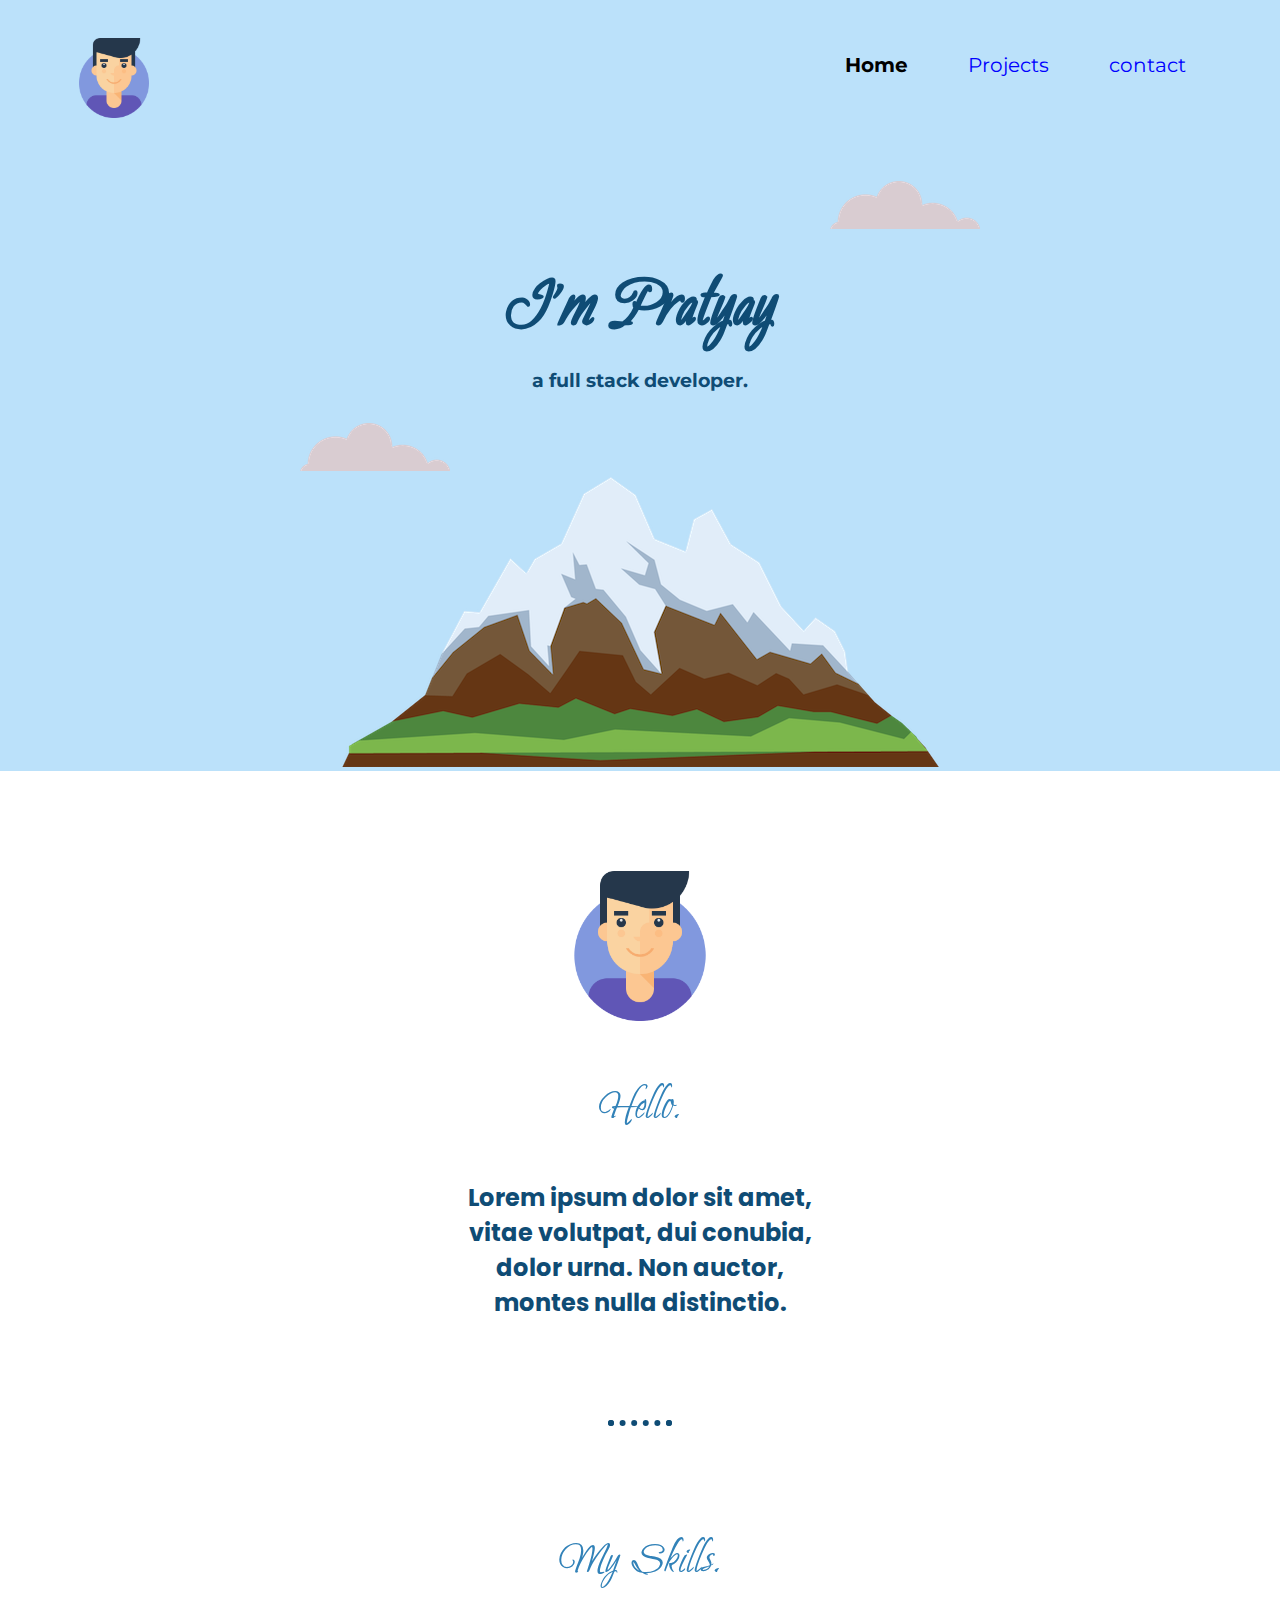
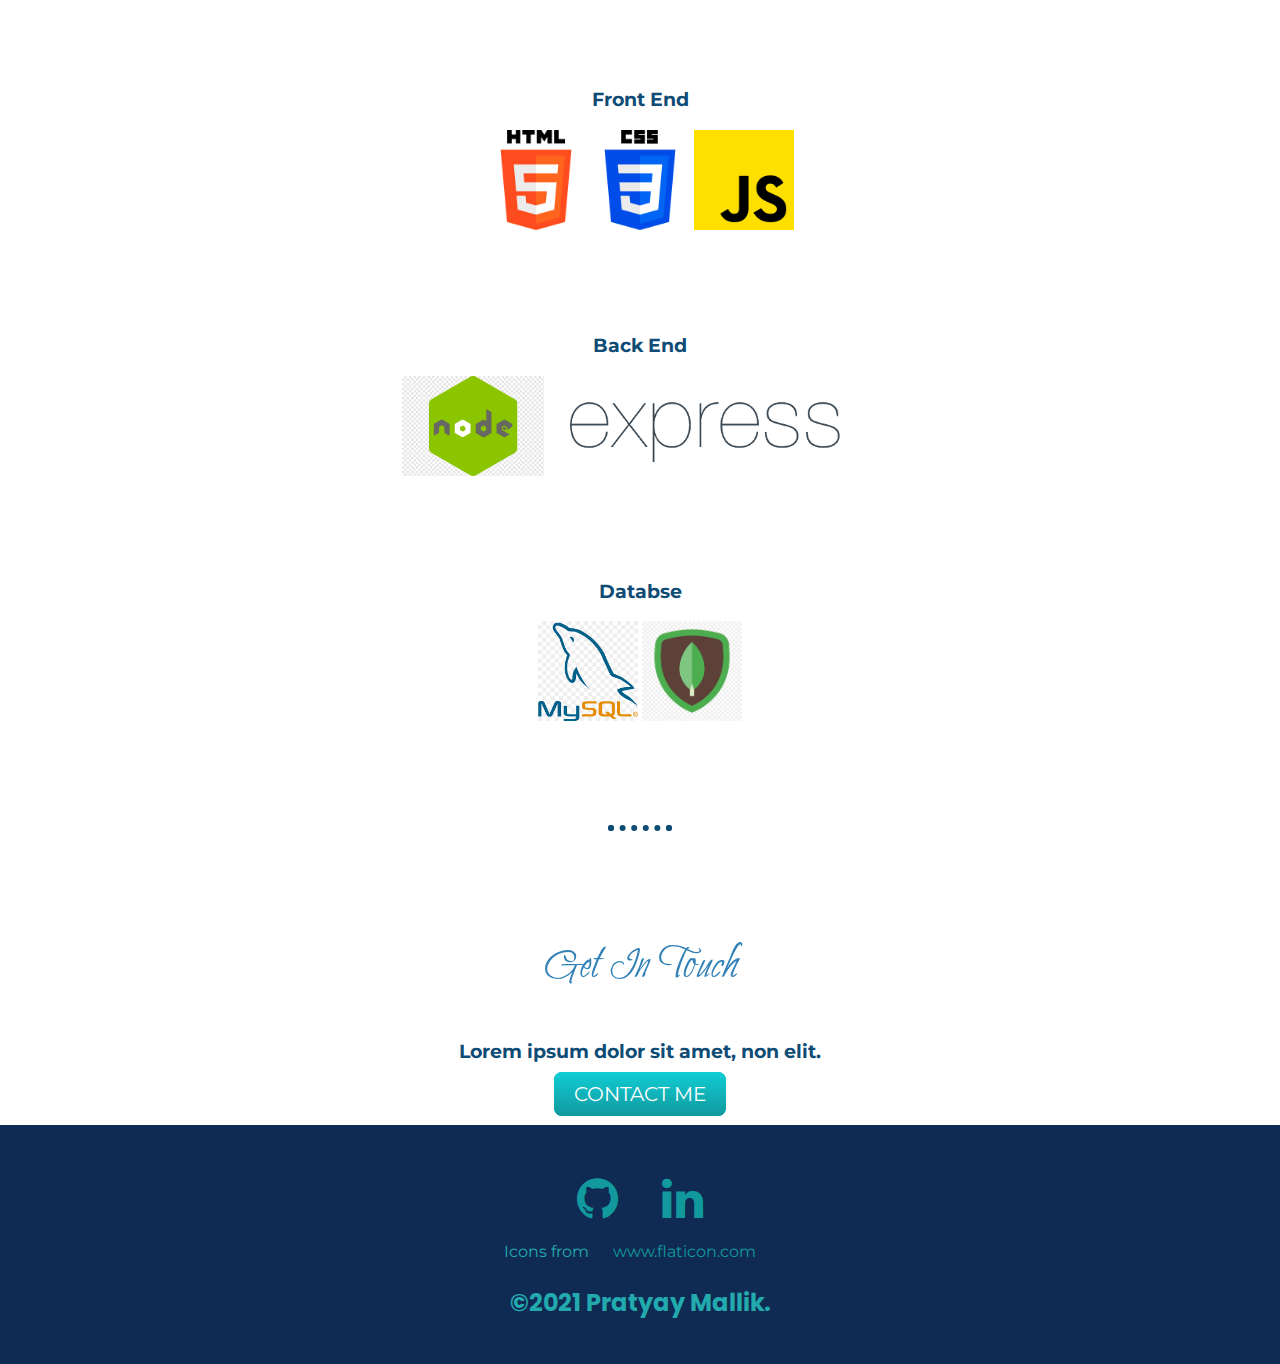
<file: index.html>
<!DOCTYPE html>
<html lang="en">
<head>
    <meta charset="UTF-8">
    <meta http-equiv="X-UA-Compatible" content="IE=edge">
    <meta name="viewport" content="width=device-width, initial-scale=1.0">
    <link rel="stylesheet" href="css/styles.css">
    <link rel="icon" href="favicon.png">

    <link rel="stylesheet" href="https://cdnjs.cloudflare.com/ajax/libs/font-awesome/4.7.0/css/font-awesome.min.css">

    <link rel="preconnect" href="https://fonts.googleapis.com">
    <link rel="preconnect" href="https://fonts.gstatic.com" crossorigin>
    <link href="https://fonts.googleapis.com/css2?family=Montserrat&family=Petemoss&family=Poppins:wght@200&display=swap" rel="stylesheet">
    <title>Pratyay</title>
</head>
<body>
  <header>
    <img class="nav-icon" src="images/pratyay.png">
  <nav>
    <ul>
      <li><a href="#contact">contact</a></li>
      <li><a href="pages/projects.html">Projects</a></li>
      <li><a class="active" href="#home">Home</a></li>
    </ul>
  </nav>
  </header>
    <div class="top-container">
        <img class="top-cloud" src="images/cloud.png" alt="cloud">
        <div class="title-text">
          <h1>I'm Pratyay</h1>
          <h3>a full stack developer.</h3>
        </div>
        <img class="bottom-cloud" src="images/cloud.png" alt="cloud">
        <img class="mountain" src="images/mountain.png" alt="mountain-img">
    </div>
    <div class="middle-container">
        <div class="profile">
          <img class="profile-image" src="images/pratyay.png" alt="">
          <h2>Hello.</h2>
          <p class="intro">Lorem ipsum dolor sit amet, vitae volutpat, dui conubia, dolor urna. Non auctor, montes nulla distinctio.</p>
        </div>
        <hr>
        <div class="skills">
          <h2>My Skills.</h2>
          <div class="skill-row">
            <h3>Front End</h3>
            <img class="skill-image" src="images/html-5.png" alt="">
            <img class="skill-image" src="images/css-3.png" alt="">
            <img class="skill-image" src="images/js.png" alt="">
            
            <div class="skill-row">
                <h3>Back End</h3>
              <img class="skill-image" src="images/node-js.png" alt="">
              <img class="skill-image" src="images/Expressjs.png" alt="">
            
              <div class="skill-row">
                <h3>Databse</h3>
                <img class="skill-image" src="images/mysql.png" alt="">
                <img class="skill-image" src="images/mongo.jpg" alt="">
            
            
          </div>
          
        </div>

        <hr>
        <div id="contact">
        <div class="contact-me">
          <h2>Get In Touch</h2>
          <h3>Lorem ipsum dolor sit amet, non elit.</h3>
          <a class="btn" href="mailto:name@email.com">CONTACT ME</a>
        </div>
      </div>
    </div>
      <br>
      
      <div class="bottom-container">
        <a class="footer-link" href="https://www.linkedin.com/"><i class="fa fa-github fa-3x"></i></a>
        <a class="footer-link" href="https://twitter.com/"><i class="fa fa-linkedin fa-3x"></i></a>
        <br><br>
        <div>Icons from <a href="https://www.flaticon.com/" title="Flaticon">www.flaticon.com</a></div>
        <p>©2021 Pratyay Mallik.</p>
      </div>
      
    
    
</body>
</html>
</file>
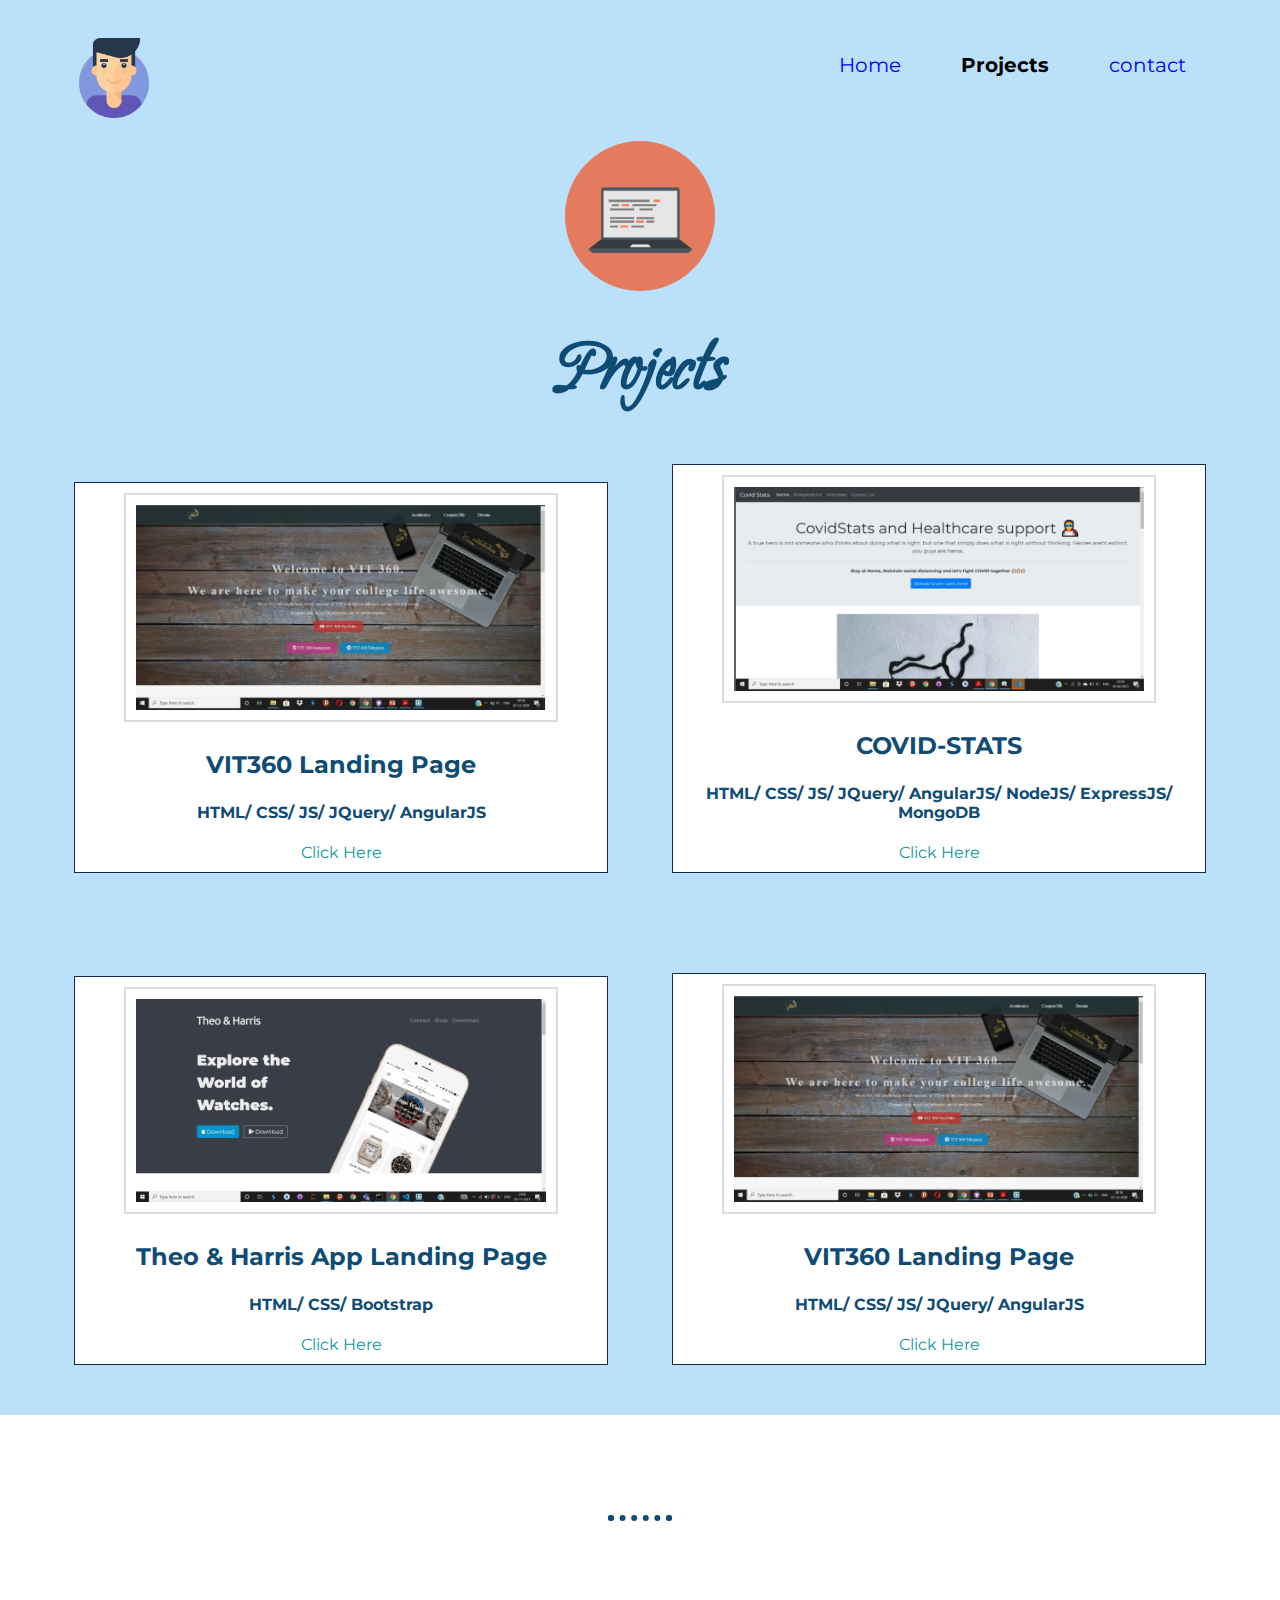
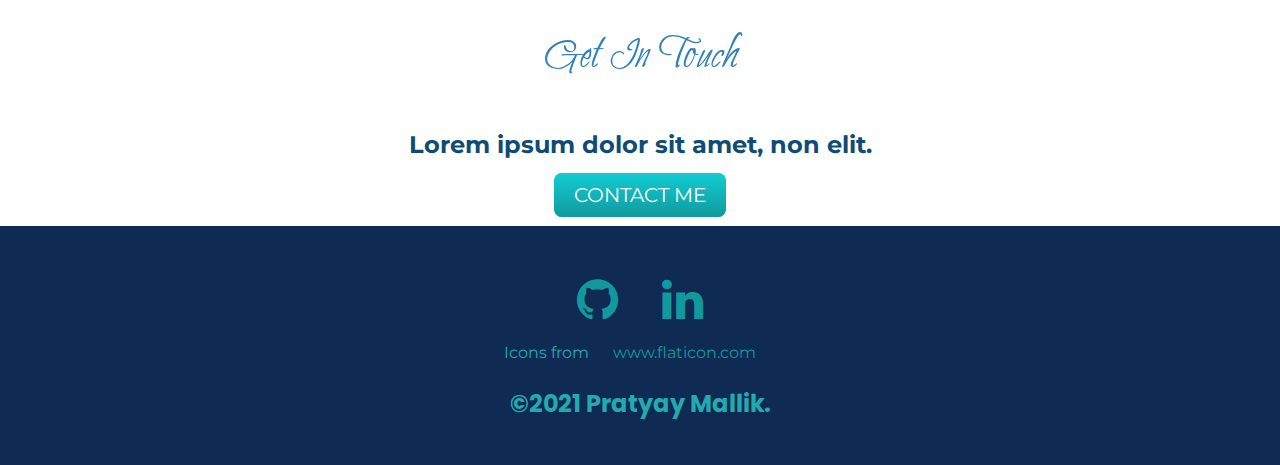
<file: pages/projects.html>
<!DOCTYPE html>
<html lang="en">
<head>
    <meta charset="UTF-8">
    <meta http-equiv="X-UA-Compatible" content="IE=edge">
    <meta name="viewport" content="width=device-width, initial-scale=1.0">
    <link rel="stylesheet" href="../css/styles.css">
    <link rel="stylesheet" href="project-style.css">
    <link rel="icon" href="../favicon.png">

    <link rel="stylesheet" href="https://cdnjs.cloudflare.com/ajax/libs/font-awesome/4.7.0/css/font-awesome.min.css">

    <link rel="preconnect" href="https://fonts.googleapis.com">
    <link rel="preconnect" href="https://fonts.gstatic.com" crossorigin>
    <link href="https://fonts.googleapis.com/css2?family=Montserrat&family=Petemoss&family=Poppins:wght@200&display=swap" rel="stylesheet">
    <title>Pratyay</title>
</head>
<body>
  <header>
    <img class="nav-icon" src="../images/pratyay.png">
  <nav>
    <ul>
      <li><a href="#contact">contact</a></li>
      <li><a class="active" href="#">Projects</a></li>
      <li><a  href="../index.html">Home</a></li>
    </ul>
  </nav>
  </header>
    <div class="top-container">
        <img class="profile-image" src="../images/computer.png" alt="">
        <h1>Projects</h1>
        
    </div>
    <div class="middle-container">
        <div class="project">
            <img class="project-image" src="project-images/vit360.PNG">
            <h3>VIT360 Landing Page</h3>
            <h4>HTML/ CSS/ JS/ JQuery/ AngularJS</h4>
            <a href="http://vit360.me/">Click Here</a>

        </div>
        <div class="project">
            <img class="project-image" src="project-images/covid-stat.PNG">
            <h3>COVID-STATS</h3>
            <h4>HTML/ CSS/ JS/ JQuery/ AngularJS/ NodeJS/ ExpressJS/ MongoDB</h4>
            <a href="http://github.com/PratyayMallik1006/Covid-Stats">Click Here</a>

        </div>
        <div class="project">
            <img class="project-image" src="project-images/TH-landing.PNG">
            <h3>Theo & Harris App Landing Page</h3>
            <h4>HTML/ CSS/ Bootstrap</h4>
            <a href="http://vit360.me/App-landing-page/">Click Here</a>
        </div>
        <div class="project">
          <img class="project-image" src="project-images/vit360.PNG">
          <h3>VIT360 Landing Page</h3>
          <h4>HTML/ CSS/ JS/ JQuery/ AngularJS</h4>
          <a href="http://vit360.me/">Click Here</a>

        </div>
          
    </div>

        <hr>
        <div id="contact">
        <div class="contact-me">
          <h2>Get In Touch</h2>
          <h3>Lorem ipsum dolor sit amet, non elit.</h3>
          <a class="btn" href="mailto:name@email.com">CONTACT ME</a>
        </div>
      </div>
    </div>
      <br>
      
      <div class="bottom-container">
        <a class="footer-link" href="https://www.linkedin.com/"><i class="fa fa-github fa-3x"></i></a>
        <a class="footer-link" href="https://twitter.com/"><i class="fa fa-linkedin fa-3x"></i></a>
        <br><br>
        <div>Icons from <a href="https://www.flaticon.com/" title="Flaticon">www.flaticon.com</a></div>
        <p>©2021 Pratyay Mallik.</p>
      </div>
      
    
    
</body>
</html>
</file>
<file: css/styles.css>
body{
    margin: 0;
    text-align: center;
    font-family: 'Montserrat', sans-serif;
    color: #0F4C75;
}
header {
  padding: 3% 5%;
  background-color: #BBE1FA;
}
ul {
  list-style-type: none;
  margin: 0;
  overflow: hidden;
  
  
}

li {
  float: right;
}

.nav-icon{
  float: left;
  height: 80px;
  margin-left: 10px;
  margin-right: 120px;
}

li a {
  display: block;
  color: blue;
 font-size:20px;
  text-align: center;
  padding: 5px 10px;
  text-decoration: none;
}

.active{
font-weight: bold;
color: black;
}
li a:hover {
  font-weight: bold;
  color: white;
}
h1{
    font-family: 'Petemoss', cursive;
    margin: 20px auto 0 auto;
    font-size: 5.62rem;
}
h2{
    color: #3282B8;
    font-family: 'Petemoss', cursive;
    font-size: 3.5rem;
    font-weight: normal;
}
/*h3{
    padding-bottom: 50px;
}*/
p{
    font-family: 'Poppins', sans-serif; 
    font-size: 1.5em; 
    font-weight: bold;
}
hr {
    border: dotted #0F4C75 6px;
    border-bottom: none;
    width: 4%;
    margin: 100px auto;
  }
  a{
    color: #11999E;
    font-family: 'Montserrat', sans-serif;
    margin: 10px 20px;
    text-decoration: none;
  }
  
  a:hover {
    color: #EAF6F6;
  }
  
.profile-image{
    width: 150px;  
}
.skill-row{
    margin: 100px auto 0px auto;
}
.skill-image{
    height: 100px;
    display: inline-block;
}
.top-container {
    background-color: #BBE1FA;
    position: relative;
    padding-top: 100px;
  }
  
.bottom-cloud{
    position: absolute;
    left: 300px;
    bottom: 300px;
}
.top-cloud{
    position:absolute;
    right: 300px;
    top: 50px;
}
.mountain{
    margin-bottom: 0;
}
.middle-container {
    margin: 100px 0px 0 0px;
  }
  .intro {
    width: 30%;
    margin: auto;
  }
  
  
.bottom-container {
    color: #22AAAF;
    background-color: #0F2A53;
    padding: 50px 0 20px;
  }
  .btn {
    background: #11cdd4;
    background-image: -webkit-linear-gradient(top, #11cdd4, #11999e);
    background-image: -moz-linear-gradient(top, #11cdd4, #11999e);
    background-image: -ms-linear-gradient(top, #11cdd4, #11999e);
    background-image: -o-linear-gradient(top, #11cdd4, #11999e);
    background-image: linear-gradient(to bottom, #11cdd4, #11999e);
    -webkit-border-radius: 8;
    -moz-border-radius: 8;
    border-radius: 8px;
    font-family: 'Montserrat', sans-serif;
    color: #ffffff;
    font-size: 20px;
    padding: 10px 20px 10px 20px;
    text-decoration: none;
  }
  
  .btn:hover {
    background: #30e3cb;
    background-image: -webkit-linear-gradient(top, #30e3cb, #2bc4ad);
    background-image: -moz-linear-gradient(top, #30e3cb, #2bc4ad);
    background-image: -ms-linear-gradient(top, #30e3cb, #2bc4ad);
    background-image: -o-linear-gradient(top, #30e3cb, #2bc4ad);
    background-image: linear-gradient(to bottom, #30e3cb, #2bc4ad);
    text-decoration: none;
  }
</file>
<file: pages/project-style.css>
.project{
    display: inline-block;
    width: 40%;
    margin: 50px 30px;
    border: 1px solid #0F2A53;
    background-color: white;
    padding: 10px;
}
.profile-image{
    border-radius: 100%;
}
.project-image{
    width: 80%;
    padding: 10px;
    height: 445;
    border: 2px solid #ddd;
    background-color: white;
}
.middle-container{
    background-color: #BBE1FA;
    margin: 0%;
}
.top-container{
    padding-top: 10px;
}

h3{
    font-size: 1.5rem;
}
h4{
    font-size: 1rem;
}
</file>
